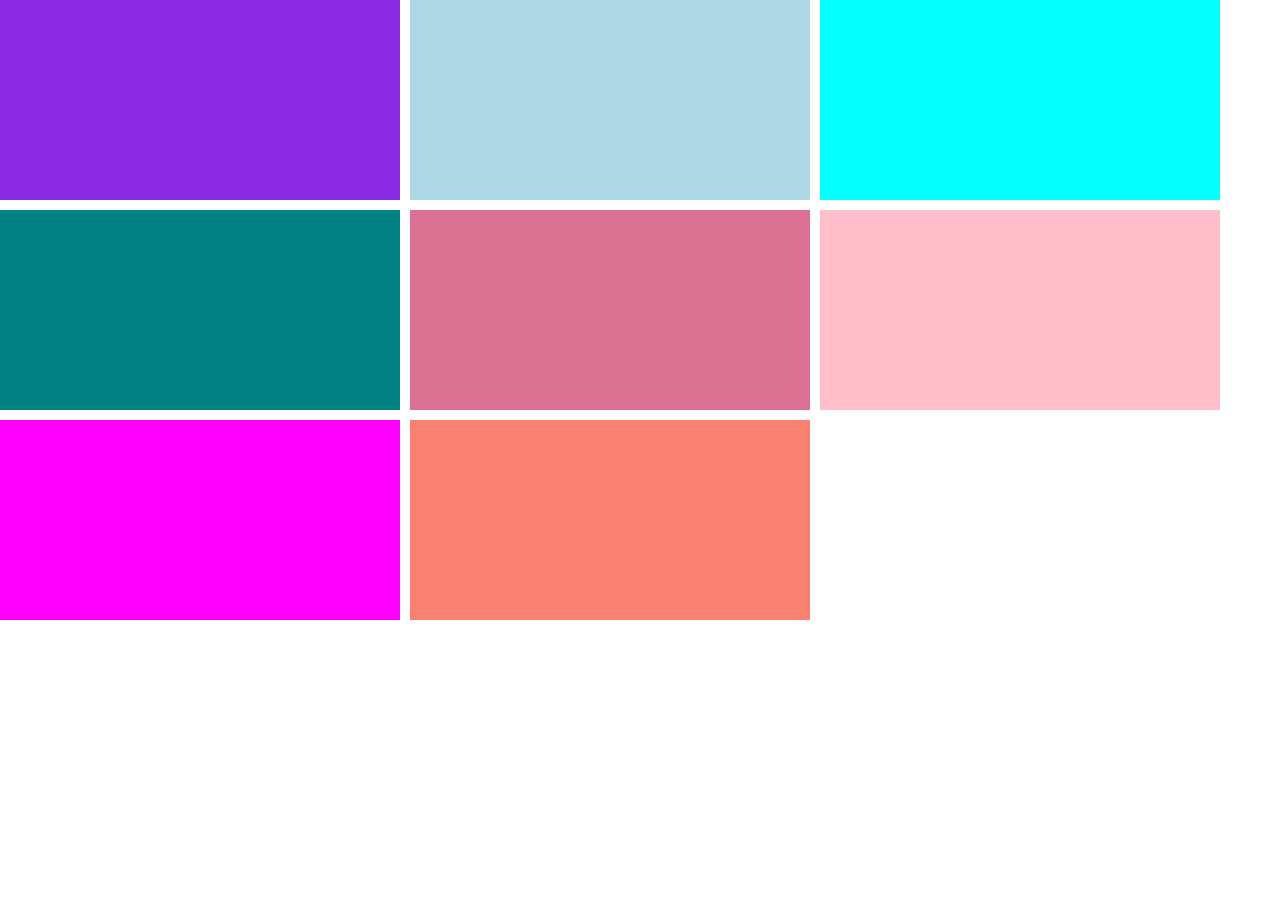
<file: css valtozo/css valtozo 1/index.html>
<!DOCTYPE html>
<html lang="en">
<head>
    <meta charset="UTF-8">
    <meta name="viewport" content="width=device-width, initial-scale=1.0">
    <title>első</title>
    <link rel="stylesheet" href="style.css">
</head>
<body>

    <div class="container">
        <div class="elem elem1"></div>
        <div class="elem elem2"></div>
        <div class="elem elem3"></div>
        <div class="elem elem4"></div>
        <div class="elem elem5"></div>
        <div class="elem elem6"></div>
        <div class="elem elem7"></div>
        <div class="elem elem8"></div>
    </div>
    
</body>
</html>
</file>
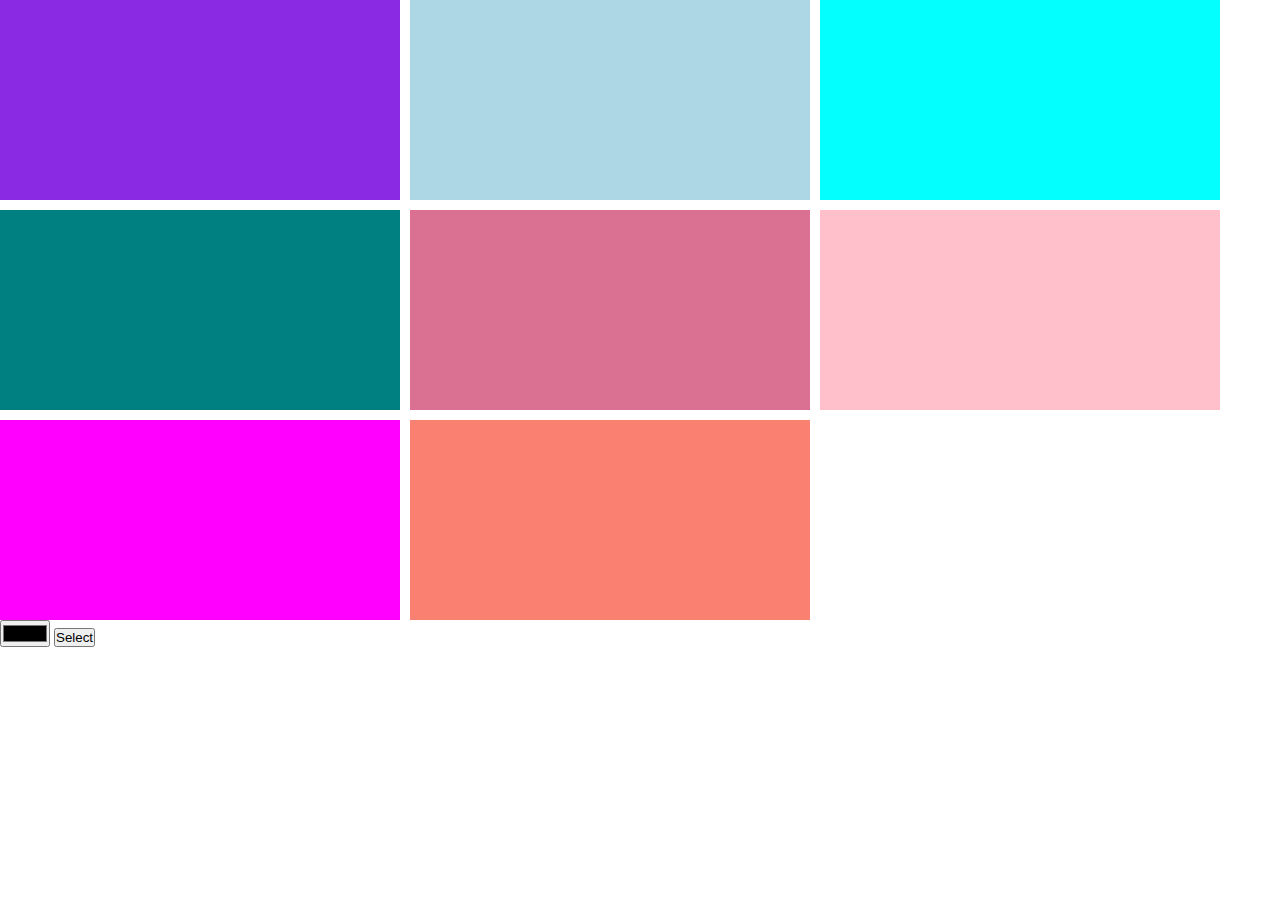
<file: css valtozo/css valtozo 2/index.html>
<!DOCTYPE html>
<html lang="en">
<head>
    <meta charset="UTF-8">
    <meta name="viewport" content="width=device-width, initial-scale=1.0">
    <title>első</title>
    <link rel="stylesheet" href="style.css">
    <script defer src="script.js"></script>
</head>
<body>

    <div class="container">
        <div class="elem elem1"></div>
        <div class="elem elem2"></div>
        <div class="elem elem3"></div>
        <div class="elem elem4"></div>
        <div class="elem elem5"></div>
        <div class="elem elem6"></div>
        <div class="elem elem7"></div>
        <div class="elem elem8"></div>
    </div>
    <div class="select">
        <input class="colorPicker" type="color">
        <button class="colorBtn">Select</button>
    </div>
    
</body>
</html>
</file>
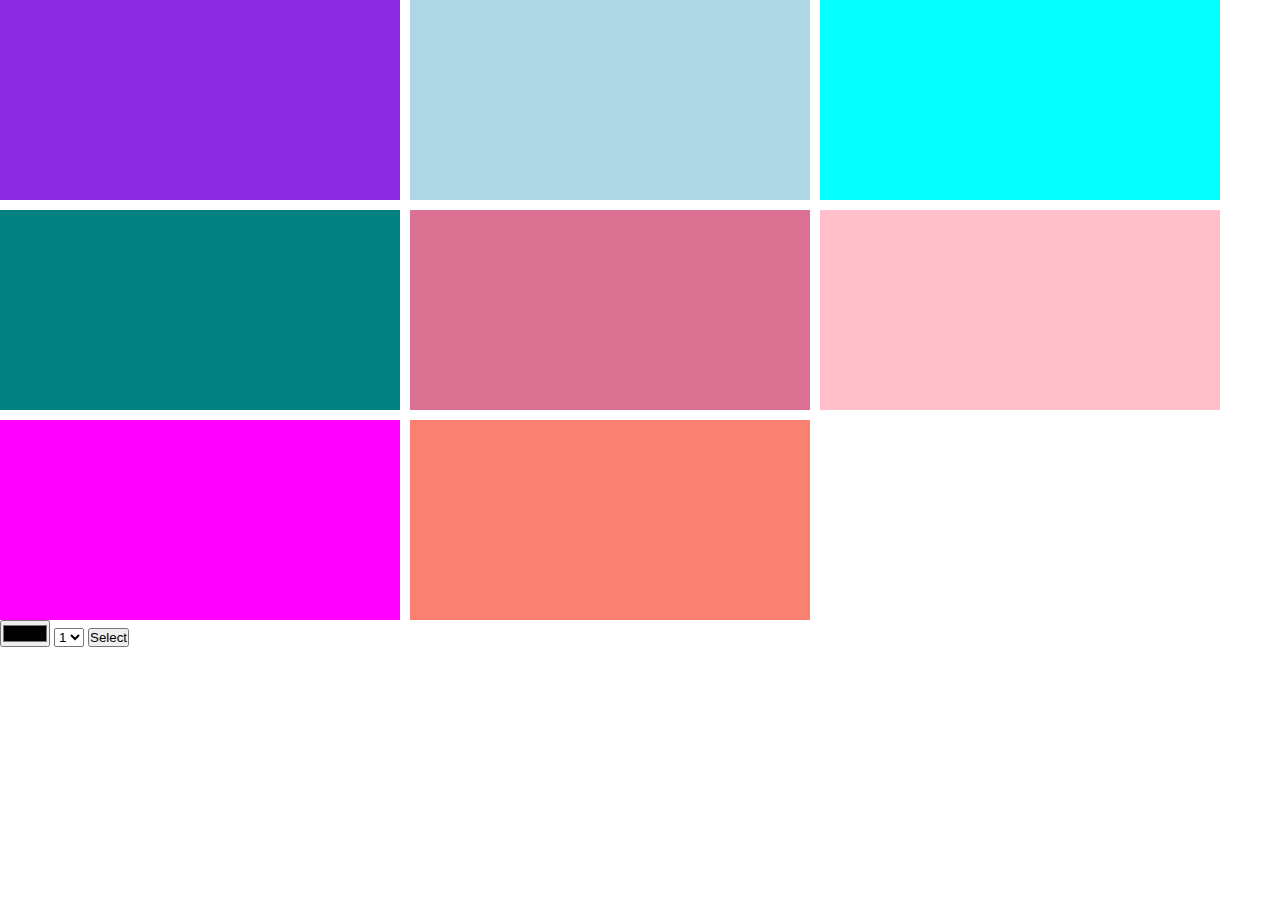
<file: css valtozo/css valtozo 3/index.html>
<!DOCTYPE html>
<html lang="en">
<head>
    <meta charset="UTF-8">
    <meta name="viewport" content="width=device-width, initial-scale=1.0">
    <title>első</title>
    <link rel="stylesheet" href="style.css">
    <script defer src="script.js"></script>
</head>
<body>

    <div class="container">
        <div class="elem elem1"></div>
        <div class="elem elem2"></div>
        <div class="elem elem3"></div>
        <div class="elem elem4"></div>
        <div class="elem elem5"></div>
        <div class="elem elem6"></div>
        <div class="elem elem7"></div>
        <div class="elem elem8"></div>
    </div>
    <div class="select">
        <input class="colorPicker" type="color">
        <select id="colorBlock">
            <option value="1">1</option>
            <option value="2">2</option>
            <option value="3">3</option>
            <option value="4">4</option>
            <option value="5">5</option>
            <option value="6">6</option>
            <option value="7">7</option>
            <option value="8">8</option>
        </select>
        <button class="colorBtn">Select</button>
    </div>
    
</body>
</html>
</file>
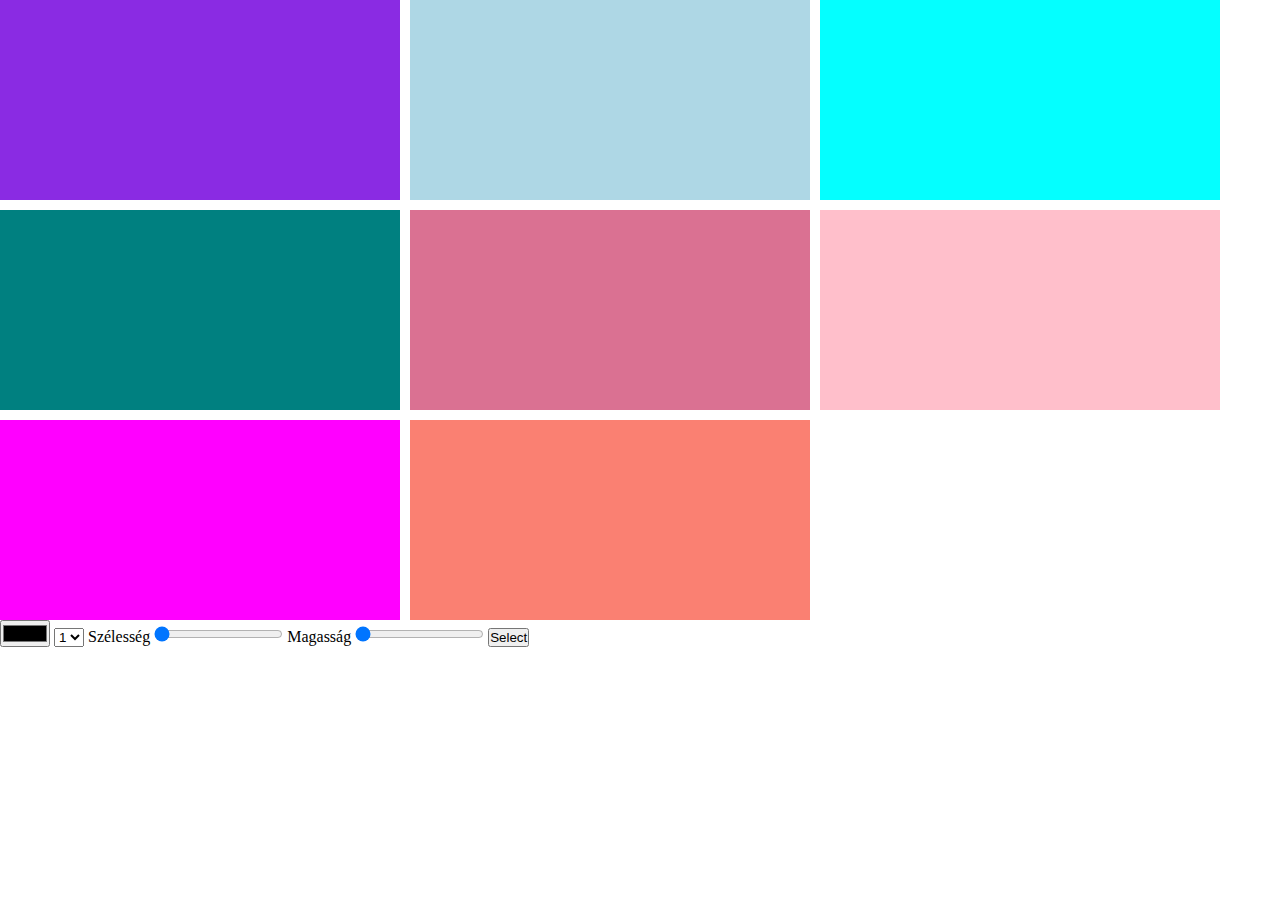
<file: css valtozo/css valtozo 4/index.html>
<!DOCTYPE html>
<html lang="en">
<head>
    <meta charset="UTF-8">
    <meta name="viewport" content="width=device-width, initial-scale=1.0">
    <title>első</title>
    <link rel="stylesheet" href="style.css">
    <script defer src="script.js"></script>
</head>
<body>

    <div class="container">
        <div class="elem elem1"></div>
        <div class="elem elem2"></div>
        <div class="elem elem3"></div>
        <div class="elem elem4"></div>
        <div class="elem elem5"></div>
        <div class="elem elem6"></div>
        <div class="elem elem7"></div>
        <div class="elem elem8"></div>
    </div>
    <div class="select">
        <input class="colorPicker" type="color">
        <select id="colorBlock">
            <option value="1">1</option>
            <option value="2">2</option>
            <option value="3">3</option>
            <option value="4">4</option>
            <option value="5">5</option>
            <option value="6">6</option>
            <option value="7">7</option>
            <option value="8">8</option>
        </select>
        <label for="width">Szélesség</label>
        <input id="width" class="width" type="range" min="300" max="600" value="300">
        <label for="height">Magasság</label>
        <input id="height" class="height" type="range" min="300" max="600" value="300">
        <button class="colorBtn">Select</button>
    </div>
    
</body>
</html>
</file>
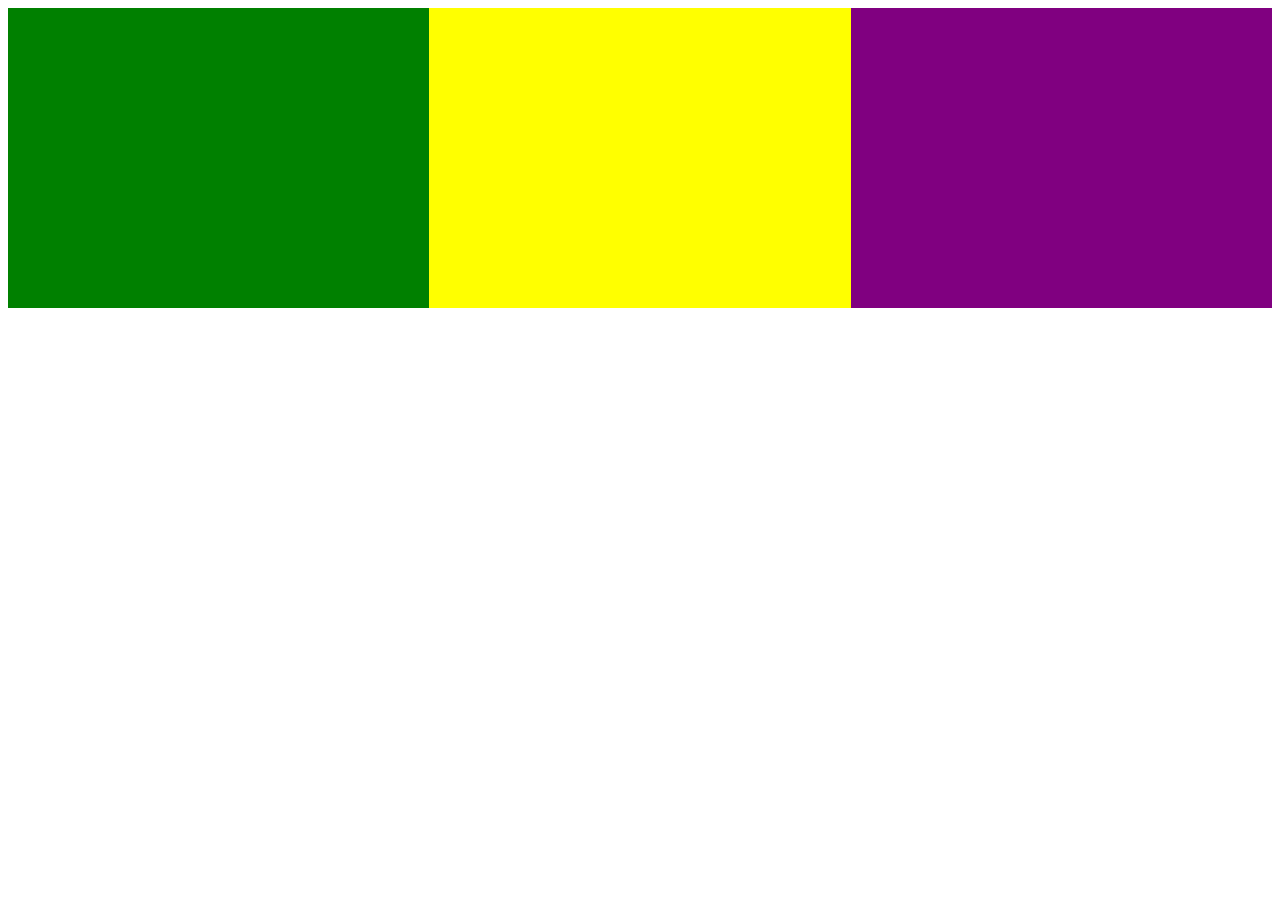
<file: flexbox/feladat1.1/index.html>
<!DOCTYPE html>
<html lang="en">
<head>
    <meta charset="UTF-8">
    <meta http-equiv="X-UA-Compatible" content="IE=edge">
    <meta name="viewport" content="width=device-width, initial-scale=1.0">
    <title>Feladat: 1.1</title>
    <link rel="stylesheet" href="style.css">
</head>
<body>
    
    <div class="tarolo">
        <div class="elem1 elem"></div>
        <div class="elem2 elem"></div>
        <div class="elem3 elem"></div>
      </div>

</body>
</html>
</file>
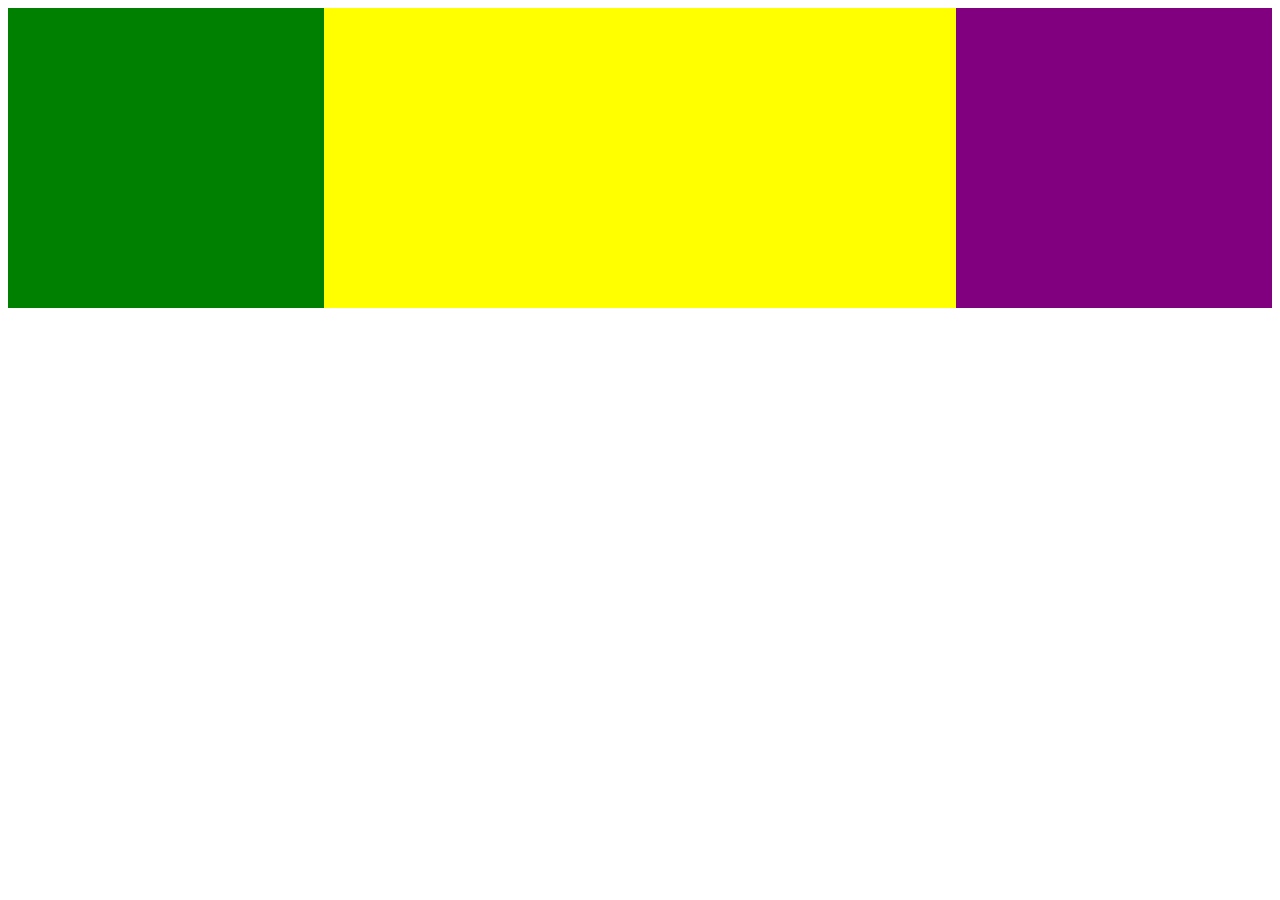
<file: flexbox/feladat1.2/index.html>
<!DOCTYPE html>
<html lang="en">
<head>
    <meta charset="UTF-8">
    <meta http-equiv="X-UA-Compatible" content="IE=edge">
    <meta name="viewport" content="width=device-width, initial-scale=1.0">
    <title>Feladat: 1.2</title>
    <link rel="stylesheet" href="style.css">
</head>
<body>
    
    <div class="tarolo">
        <div class="elem1 elem"></div>
        <div class="elem2 elem"></div>
        <div class="elem3 elem"></div>
      </div>

</body>
</html>
</file>
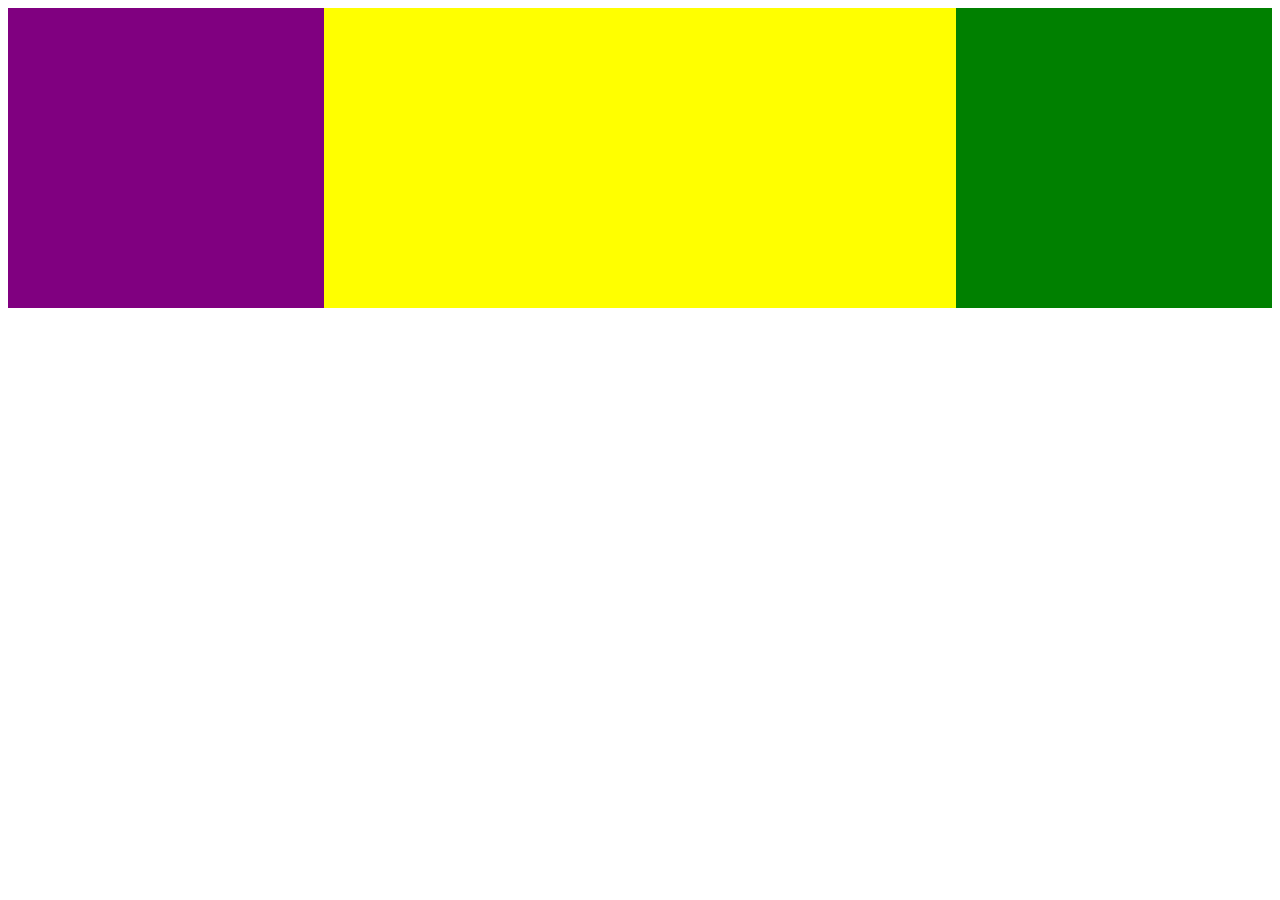
<file: flexbox/feladat1.3/index.html>
<!DOCTYPE html>
<html lang="en">
<head>
    <meta charset="UTF-8">
    <meta http-equiv="X-UA-Compatible" content="IE=edge">
    <meta name="viewport" content="width=device-width, initial-scale=1.0">
    <title>Feladat: 1.3</title>
    <link rel="stylesheet" href="style.css">
</head>
<body>
    
    <div class="tarolo">
        <div class="elem1 elem"></div>
        <div class="elem2 elem"></div>
        <div class="elem3 elem"></div>
      </div>

</body>
</html>
</file>
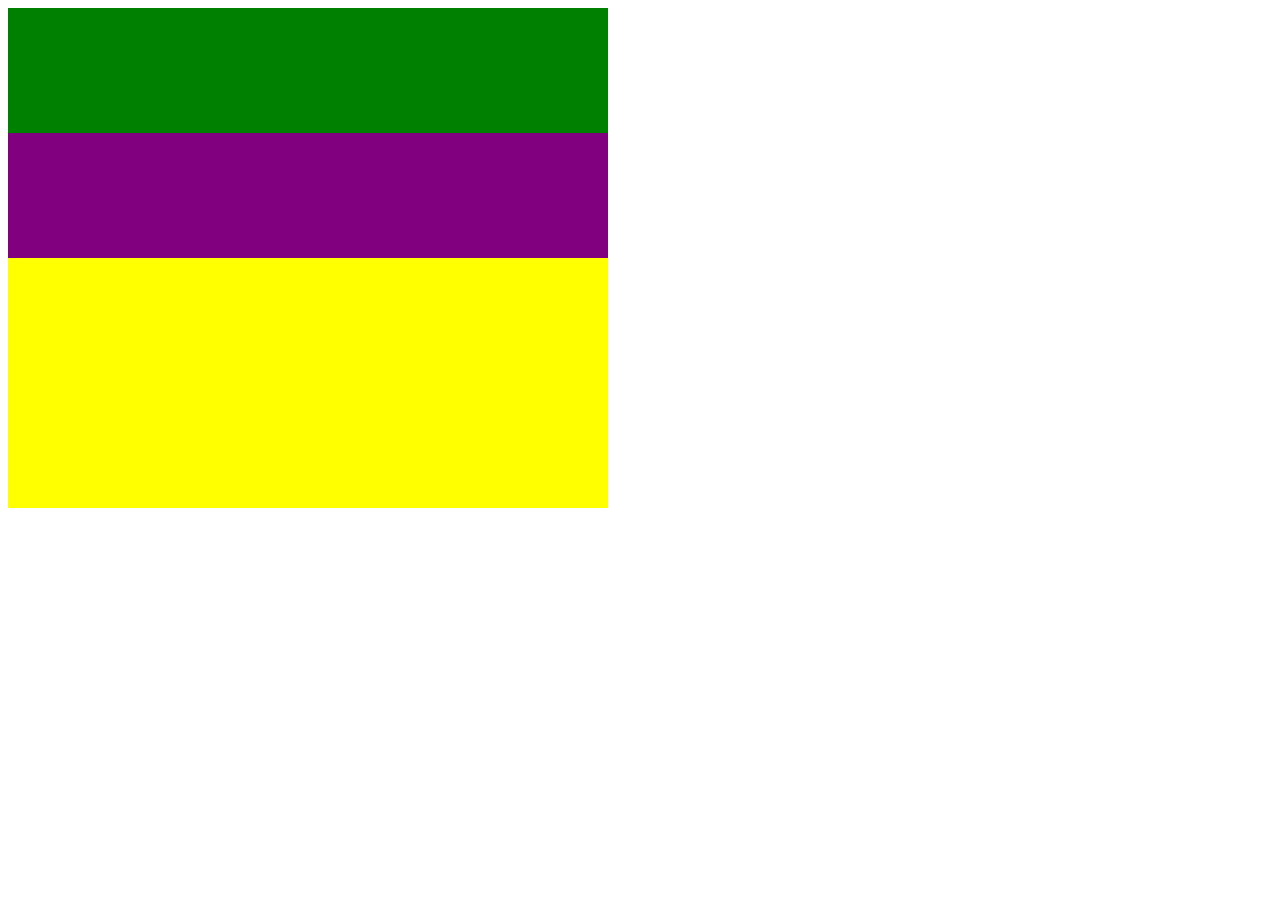
<file: flexbox/feladat1.4/index.html>
<!DOCTYPE html>
<html lang="en">
<head>
    <meta charset="UTF-8">
    <meta http-equiv="X-UA-Compatible" content="IE=edge">
    <meta name="viewport" content="width=device-width, initial-scale=1.0">
    <title>Feladat: 1.4</title>
    <link rel="stylesheet" href="style.css">
</head>
<body>
    
    <div class="tarolo">
        <div class="elem1 elem"></div>
        <div class="elem2 elem"></div>
        <div class="elem3 elem"></div>
      </div>

</body>
</html>
</file>
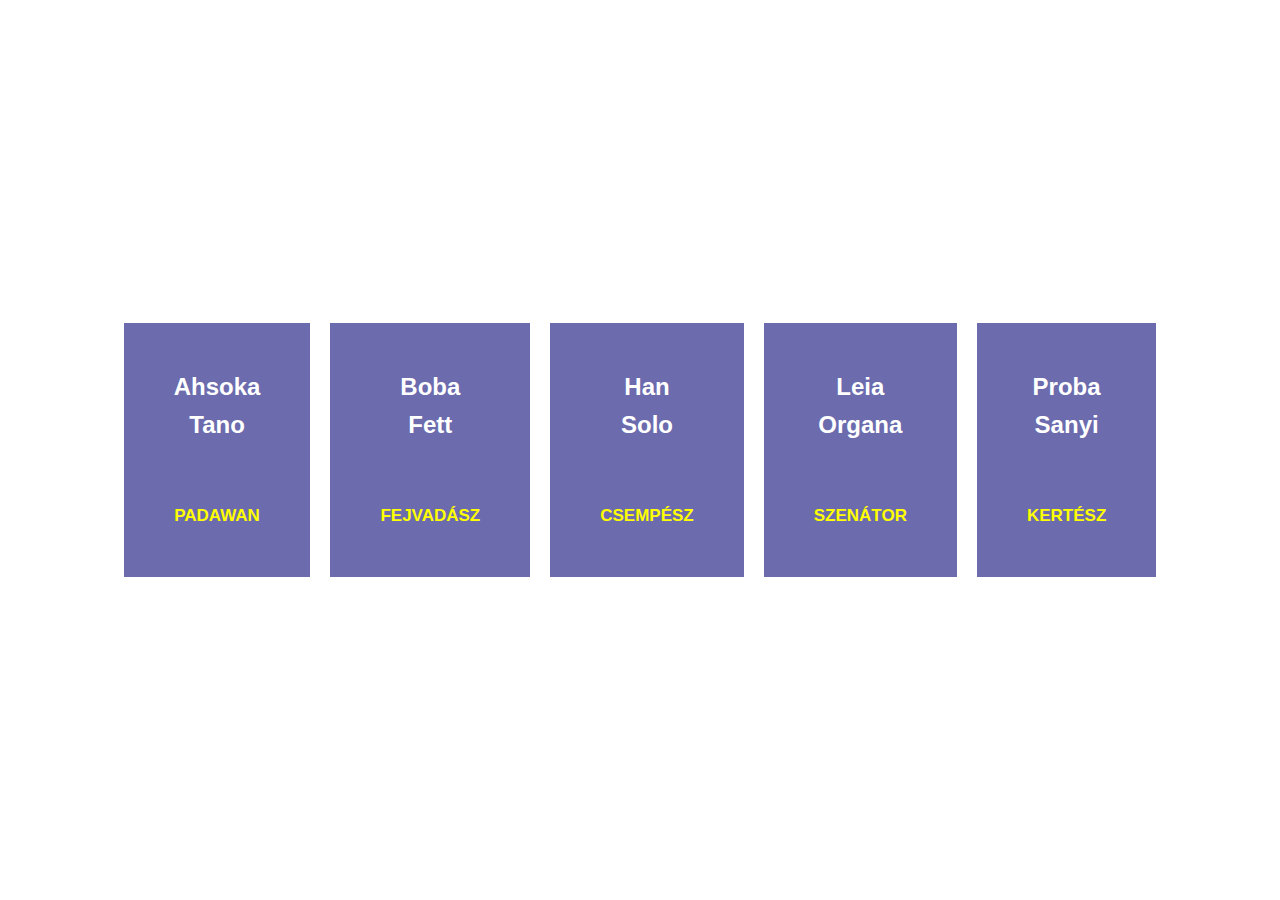
<file: objekt_kartyak.html>
<!DOCTYPE html>
<html lang="en">
<head>
    <meta charset="UTF-8">
    <meta name="viewport" content="width=device-width, initial-scale=1.0">
    <title>Document</title>
</head>
    <style>
        *{
            padding: 0;
            margin: 0;
            box-sizing: border-box;
        }

        body{
            min-height: 100vh;
            display: flex;
            justify-content: center;
            align-items: center;
        }

        .kartyak{
            display: flex;
            gap: 20px;
        }

        .kartya{
            display: flex;
            background-color: rgb(107, 107, 174);
            flex-direction: column;
            text-align: center;
            padding: 50px;
            gap: 10px;
            color: white;
            font-family: sans-serif;
            font-size: 24px;
            font-weight: 600;
        }

        .job{
            color: yellow;
            margin-top: 50px;
            font-variant: small-caps;
        }
    </style>
<body>
    
    <div class="kartyak">
    </div>

    <script>
        const kartyak = document.querySelector('.kartyak')
        let heroes = [ 
        {firstName: "Ahsoka", lastName: "Tano", job: "padawan"},
        {firstName: "Boba", lastName: "Fett", job: "fejvadász"},
        {firstName: "Han", lastName: "Solo", job: "csempész"},
        {firstName: "Leia", lastName: "Organa", job: "szenátor"},
        {firstName: "Proba", lastName: "Sanyi", job: "kertész"}
        ]

        heroes.forEach(hero => {

            let html = `
            <div class="kartya">
            <p class="first-name">${hero.firstName}</p>
            <p class="last-name">${hero.lastName}</p>
            <p class="job">${hero.job}</p>
            </div>
            `

            kartyak.insertAdjacentHTML('beforeend',html)
        })


    </script>
</body>
</html>
</file>
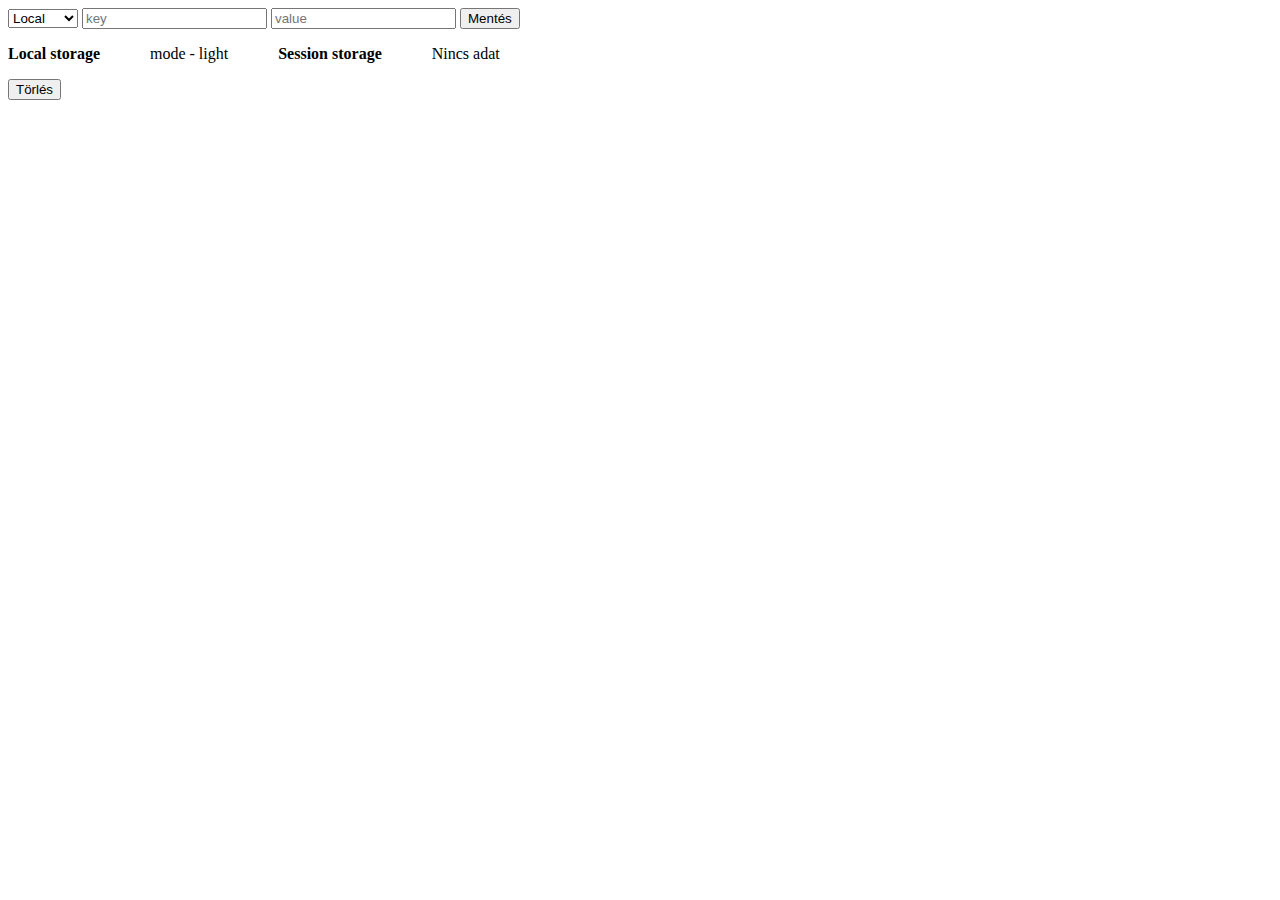
<file: storage.html>
<!DOCTYPE html>
<html lang="en">
<head>
    <meta charset="UTF-8">
    <meta name="viewport" content="width=device-width, initial-scale=1.0">
    <title>Document</title>
</head>
<body>
    
    <select class="selector" value="">
        <option>Local</option>
        <option>Session</option>
    </select>
    <input class="input1" type="text" name="" id="" placeholder="key">
    <input class="input2" type="text" name="" id="" placeholder="value">
    <button class="save">Mentés</button>

    <div style="display:flex; gap: 50px" class="storage-display">
        <p style="font-weight: 600;">Local storage</p>
        <div class="local-storage">
        </div>
        <p style="font-weight: 600;">Session storage</p>
        <div class="session-storage">
        </div>
    </div>

    <button class="delete">Törlés</button>


    <script>
        const selector = document.querySelector('.selector')
const input1 = document.querySelector('.input1')
const input2 = document.querySelector('.input2')
const localStorDiv = document.querySelector('.local-storage')
const sessionStorDiv = document.querySelector('.session-storage')
const save = document.querySelector('.save')
const deleteBtn = document.querySelector('.delete')

console.log(localStorage);

const updateViewLocal =  function() {
    localStorDiv.innerHTML = ""
    if (localStorage.length == 0) {
        localStorDiv.insertAdjacentHTML('beforeend','<p>Nincs adat</p>')
    } else {
        Object.entries(localStorage).forEach(el => {
            localStorDiv.insertAdjacentHTML('beforeend',`<p>${el[0]} - ${el[1]}</p>`)
        });
    }
}

const updateViewSession =  function() {
    sessionStorDiv.innerHTML = ""
    if (sessionStorage.length == 0) {
        sessionStorDiv.insertAdjacentHTML('beforeend','<p>Nincs adat</p>')
    } else {
        Object.entries(sessionStorage).forEach(el => {
            sessionStorDiv.insertAdjacentHTML('beforeend',`<p>${el[0]} - ${el[1]}</p>`)
        });
    }
}

updateViewLocal()
updateViewSession()


save.addEventListener('click',function() {
    if (selector.value == "Local") {
        localStorage.setItem(input1.value,input2.value)
        const currentStorageItem = localStorage.getItem(input1.value);
        localStorDiv.insertAdjacentHTML('beforeend',`<p>${currentStorageItem}</p>`)
        updateViewLocal()
    } else if (selector.value == "Session") {
        sessionStorage.setItem(input1.value,input2.value)
        const currentStorageItem = sessionStorage.getItem(input1.value);
        sessionStorDiv.insertAdjacentHTML('beforeend',`<p>${currentStorageItem}</p>`)
        updateViewSession()

    }
})

deleteBtn.addEventListener('click',function() {
    localStorage.clear()
    sessionStorage.clear()
    updateViewLocal()
    updateViewSession()
})
    </script>
</body>
</html>
</file>
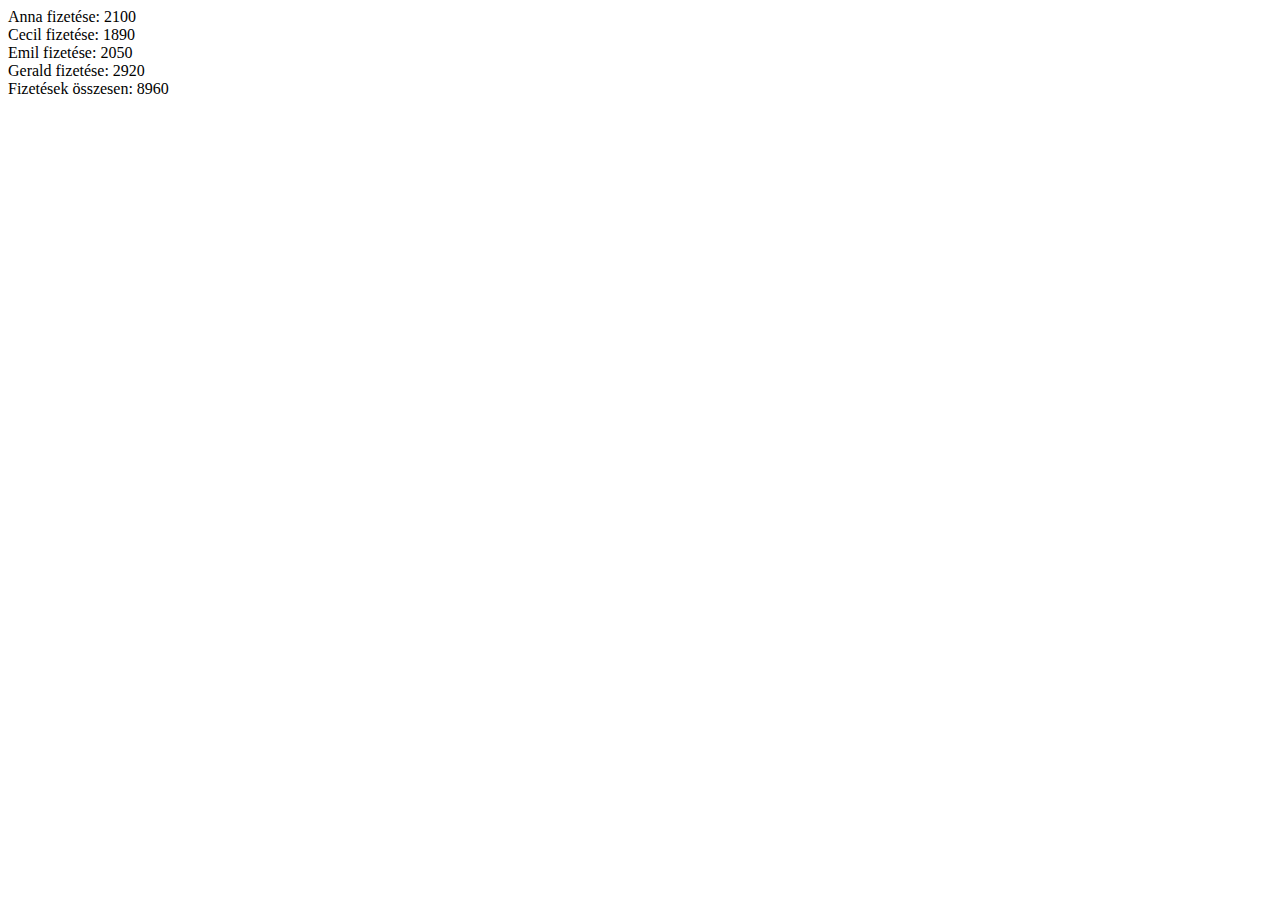
<file: object/object3.html>
<!DOCTYPE html>
<html lang="en">
<head>
    <meta charset="UTF-8">
    <meta name="viewport" content="width=device-width, initial-scale=1.0">
    <title>Document</title>
    <script>
        let fizetes = {
            Anna : 2100,
            Cecil : 1890,
            Emil : 2050,
            Gerald : 2920
        }

        let fizetesek = []
        for (const [szemely,osszeg] of Object.entries(fizetes)) {
            document.write(`${szemely} fizetése: ${osszeg}<br>`);
            fizetesek.push(osszeg)
        }
        
        document.write(`Fizetések összesen: ${fizetesek.reduce((acc,curr) => acc += curr)}`)


    </script>
</head>
<body>
    
</body>
</html>
</file>
<file: css valtozo/css valtozo 1/style.css>
:root{
    --szin1: #8a2be3;
    --szin2: #aed7e5;
    --szin3: #04ffff;
    --szin4: #008080;
    --szin5: #da7192;
    --szin6: #ffbfcb;
    --szin7: #ff00ff;
    --szin8: #fa8072;
}

*{
    padding: 0;
    margin: 0;
    box-sizing: border-box;
}

.container{
    display: flex;
    flex-wrap: wrap;
    gap: 10px;
}

.elem{
    width: 400px;
    height: 200px;
    /* background-color: red; */
}

.elem1 {
    background-color: var(--szin1);
}
.elem2 {
    background-color: var(--szin2);
}
.elem3 {
    background-color: var(--szin3);
}
.elem4 {
    background-color: var(--szin4);
}
.elem5 {
    background-color: var(--szin5);
}
.elem6 {
    background-color: var(--szin6);
}
.elem7 {
    background-color: var(--szin7);
}
.elem8 {
    background-color: var(--szin8);
}
</file>
<file: css valtozo/css valtozo 2/style.css>
:root{
    --szin1: #8a2be3;
    --szin2: #aed7e5;
    --szin3: #04ffff;
    --szin4: #008080;
    --szin5: #da7192;
    --szin6: #ffbfcb;
    --szin7: #ff00ff;
    --szin8: #fa8072;
}

*{
    padding: 0;
    margin: 0;
    box-sizing: border-box;
}

.container{
    display: flex;
    flex-wrap: wrap;
    gap: 10px;
}

.elem{
    width: 400px;
    height: 200px;
    /* background-color: red; */
}

.elem1 {
    background-color: var(--szin1);
}
.elem2 {
    background-color: var(--szin2);
}
.elem3 {
    background-color: var(--szin3);
}
.elem4 {
    background-color: var(--szin4);
}
.elem5 {
    background-color: var(--szin5);
}
.elem6 {
    background-color: var(--szin6);
}
.elem7 {
    background-color: var(--szin7);
}
.elem8 {
    background-color: var(--szin8);
}
</file>
<file: css valtozo/css valtozo 3/style.css>
:root{
    --szin1: #8a2be3;
    --szin2: #aed7e5;
    --szin3: #04ffff;
    --szin4: #008080;
    --szin5: #da7192;
    --szin6: #ffbfcb;
    --szin7: #ff00ff;
    --szin8: #fa8072;
}

*{
    padding: 0;
    margin: 0;
    box-sizing: border-box;
}

.container{
    display: flex;
    flex-wrap: wrap;
    gap: 10px;
}

.elem{
    width: 400px;
    height: 200px;
    /* background-color: red; */
}

.elem1 {
    background-color: var(--szin1);
}
.elem2 {
    background-color: var(--szin2);
}
.elem3 {
    background-color: var(--szin3);
}
.elem4 {
    background-color: var(--szin4);
}
.elem5 {
    background-color: var(--szin5);
}
.elem6 {
    background-color: var(--szin6);
}
.elem7 {
    background-color: var(--szin7);
}
.elem8 {
    background-color: var(--szin8);
}
</file>
<file: css valtozo/css valtozo 4/style.css>
:root{
    --szin1: #8a2be3;
    --szin2: #aed7e5;
    --szin3: #04ffff;
    --szin4: #008080;
    --szin5: #da7192;
    --szin6: #ffbfcb;
    --szin7: #ff00ff;
    --szin8: #fa8072;
}

*{
    padding: 0;
    margin: 0;
    box-sizing: border-box;
}

.container{
    display: flex;
    justify-content: flex-start;
    flex-wrap: wrap;
    gap: 10px;
}

.elem{
    width: 400px;
    height: 200px;
    /* background-color: red; */
}

.elem1 {
    background-color: var(--szin1);
}
.elem2 {
    background-color: var(--szin2);
}
.elem3 {
    background-color: var(--szin3);
}
.elem4 {
    background-color: var(--szin4);
}
.elem5 {
    background-color: var(--szin5);
}
.elem6 {
    background-color: var(--szin6);
}
.elem7 {
    background-color: var(--szin7);
}
.elem8 {
    background-color: var(--szin8);
}
</file>
<file: flexbox/feladat1.1/style.css>
.tarolo{
    width: 100%;
    height: 300px;
    display: flex;
}

.elem{
    width: 100%;
    height: 100%;
}

.elem1{
    background-color: green;
}

.elem2{
    background-color: yellow;
}

.elem3{
    background-color: purple;
}
</file>
<file: flexbox/feladat1.2/style.css>
.tarolo{
    width: 100%;
    height: 300px;
    display: flex;
}

.elem{
    width: 100%;
    height: 100%;
}

.elem1{
    background-color: green;
    flex: 1;
}

.elem2{
    background-color: yellow;
    flex: 2;
}

.elem3{
    background-color: purple;
    flex: 1;
}
</file>
<file: flexbox/feladat1.3/style.css>
.tarolo{
    width: 100%;
    height: 300px;
    display: flex;
    flex-direction: row-reverse;
}

.elem{
    width: 100%;
    height: 100%;
}

.elem1{
    background-color: green;
    flex: 1;
}

.elem2{
    background-color: yellow;
    flex: 2;
}

.elem3{
    background-color: purple;
    flex: 1;
}
</file>
<file: flexbox/feladat1.4/style.css>
.tarolo{
    width: 600px;
    height: 500px;
    display: flex;
    flex-direction: column;
}

.elem{
    width: 100%;
    height: 100%;
}

.elem1{
    background-color: green;
    flex: 1;
    order: 1;
}

.elem2{
    background-color: yellow;
    flex: 2;
    order: 3;
}

.elem3{
    background-color: purple;
    flex: 1;
    order: 2;
}
</file>
